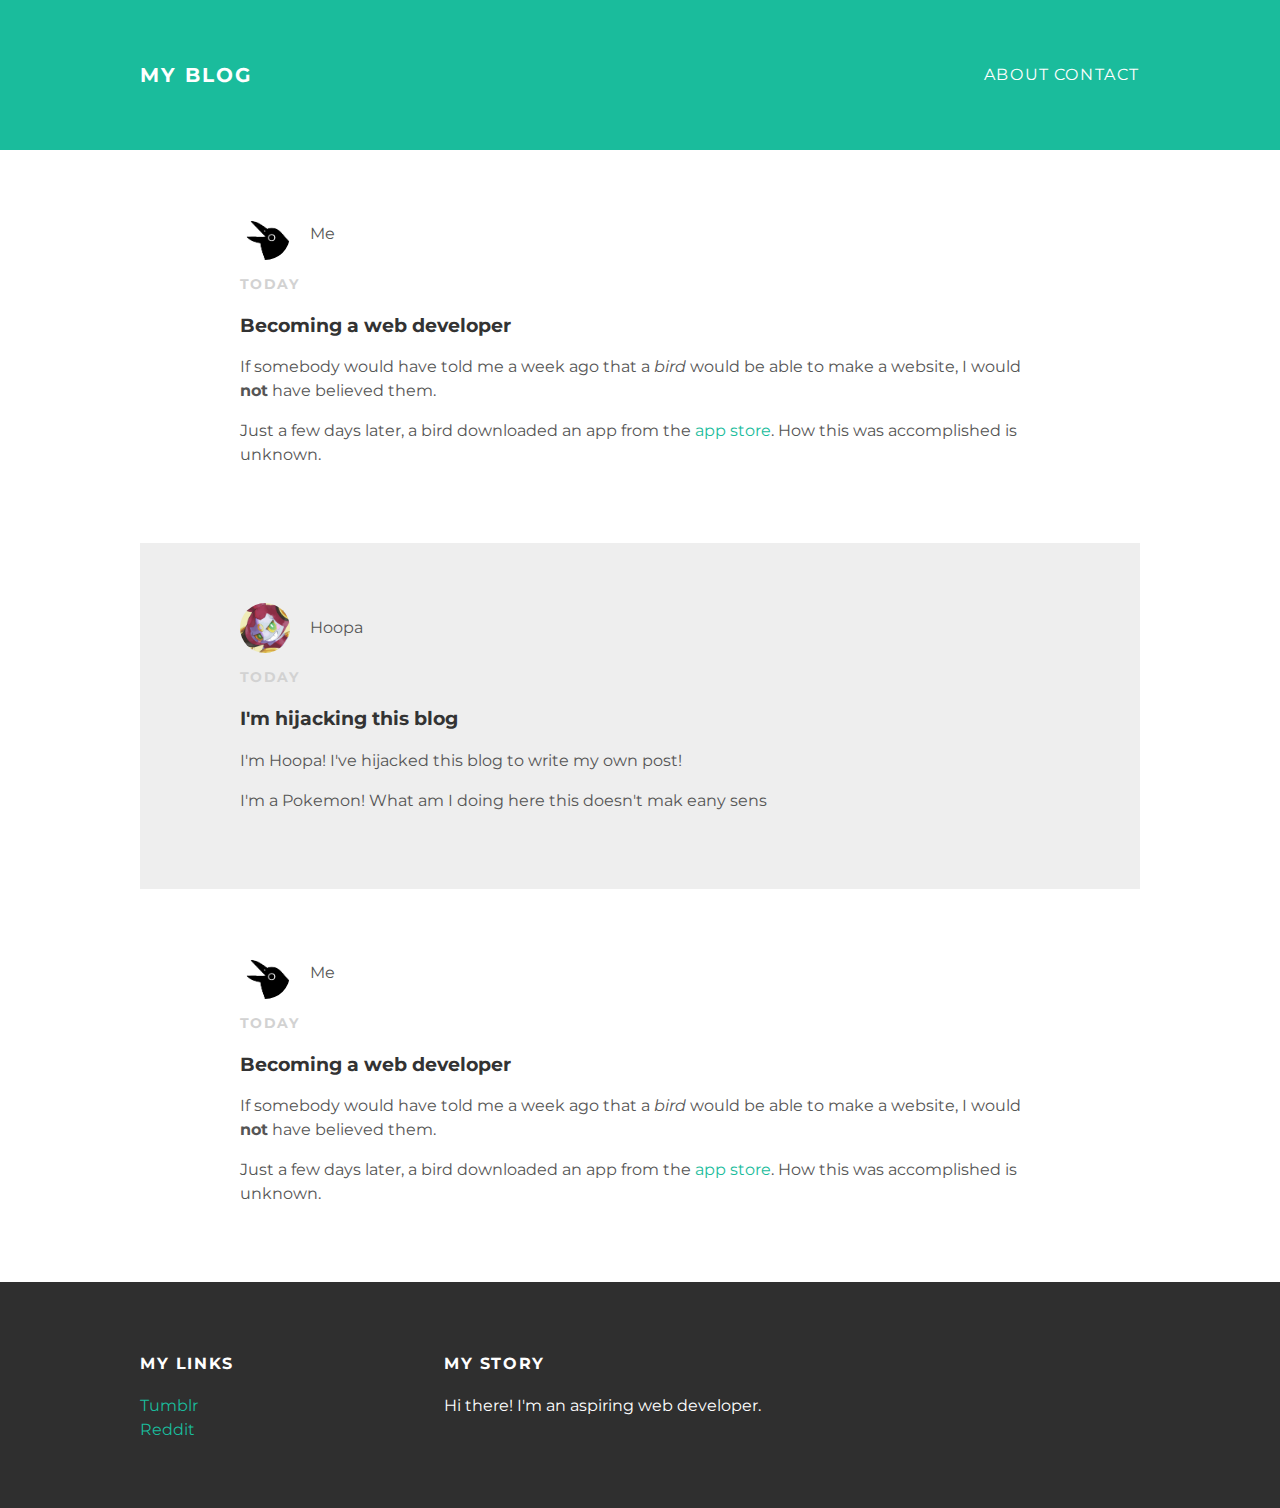
<file: index.html>
<!DOCTYPE html>
<html>
  <head>
    <title>My Blog</title>
    <link rel="stylesheet" type="text/css" href="styles.css">
  </head>
  <body>
    <div id="header">
      <div class="container">
        <a id="header-title" href="index.html">My Blog</a>
        <ul id="header-nav">
          <li><a href="about.html">About</a></li>
          <li><a href="mailto:albastrix@gmail.com">Contact</a></li>
        </ul>
      </div>
    </div>
    <div id="content">
      <div class="container">
        <div class="post">
          <div class="post-author">
            <img src="corvface.png">
            <span>Me</span>
          </div>
          <p class="post-date">Today</p>
          <h3 class="post-title">Becoming a web developer</h3>
          <div class="post-content">
            <p>If somebody would have told me a week ago that a <em>bird</em> would be able to make a website, I would <strong>not</strong> have believed them.</p>
            <p>Just a few days later, a bird downloaded an app from the <a href="https://www.apple.com/ios/app-store/">app store</a>. How this was accomplished is unknown.</p>
          </div>
        </div>
      </div>
      <div class="container">
        <div class="post">
          <div class="post-author">
            <img src="hoopa.png">
            <span>Hoopa</span>
          </div>
          <p class="post-date">Today</p>
          <h3 class="post-title">I'm hijacking this blog</h3>
          <div class="post-content">
            <p>I'm Hoopa! I've hijacked this blog to write my own post!</p>
            <p>I'm a Pokemon! What am I doing here this doesn't mak eany sens</p>
          </div>
        </div>
      </div>
      <div class="container">
        <div class="post">
          <div class="post-author">
            <img src="corvface.png">
            <span>Me</span>
          </div>
          <p class="post-date">Today</p>
          <h3 class="post-title">Becoming a web developer</h3>
          <div class="post-content">
            <p>If somebody would have told me a week ago that a <em>bird</em> would be able to make a website, I would <strong>not</strong> have believed them.</p>
            <p>Just a few days later, a bird downloaded an app from the <a href="https://www.apple.com/ios/app-store/">app store</a>. How this was accomplished is unknown.</p>
          </div>
        </div>
      </div>
    </div>
    <div id="footer">
      <div class="container">
        <div class="column">
          <h4>My Links</h4>
          <p>
            <a href="https://albastrix.tumblr.com/">Tumblr</a>
            <br>
            <a href="https://www.reddit.com/user/albastrix">Reddit</a>
          </p>
        </div>
        <div class="column">
          <h4>My Story</h4>
          <p>Hi there! I'm an aspiring web developer.</p>
        </div>
      </div>
    </div>
  <body>
</html>
</file>
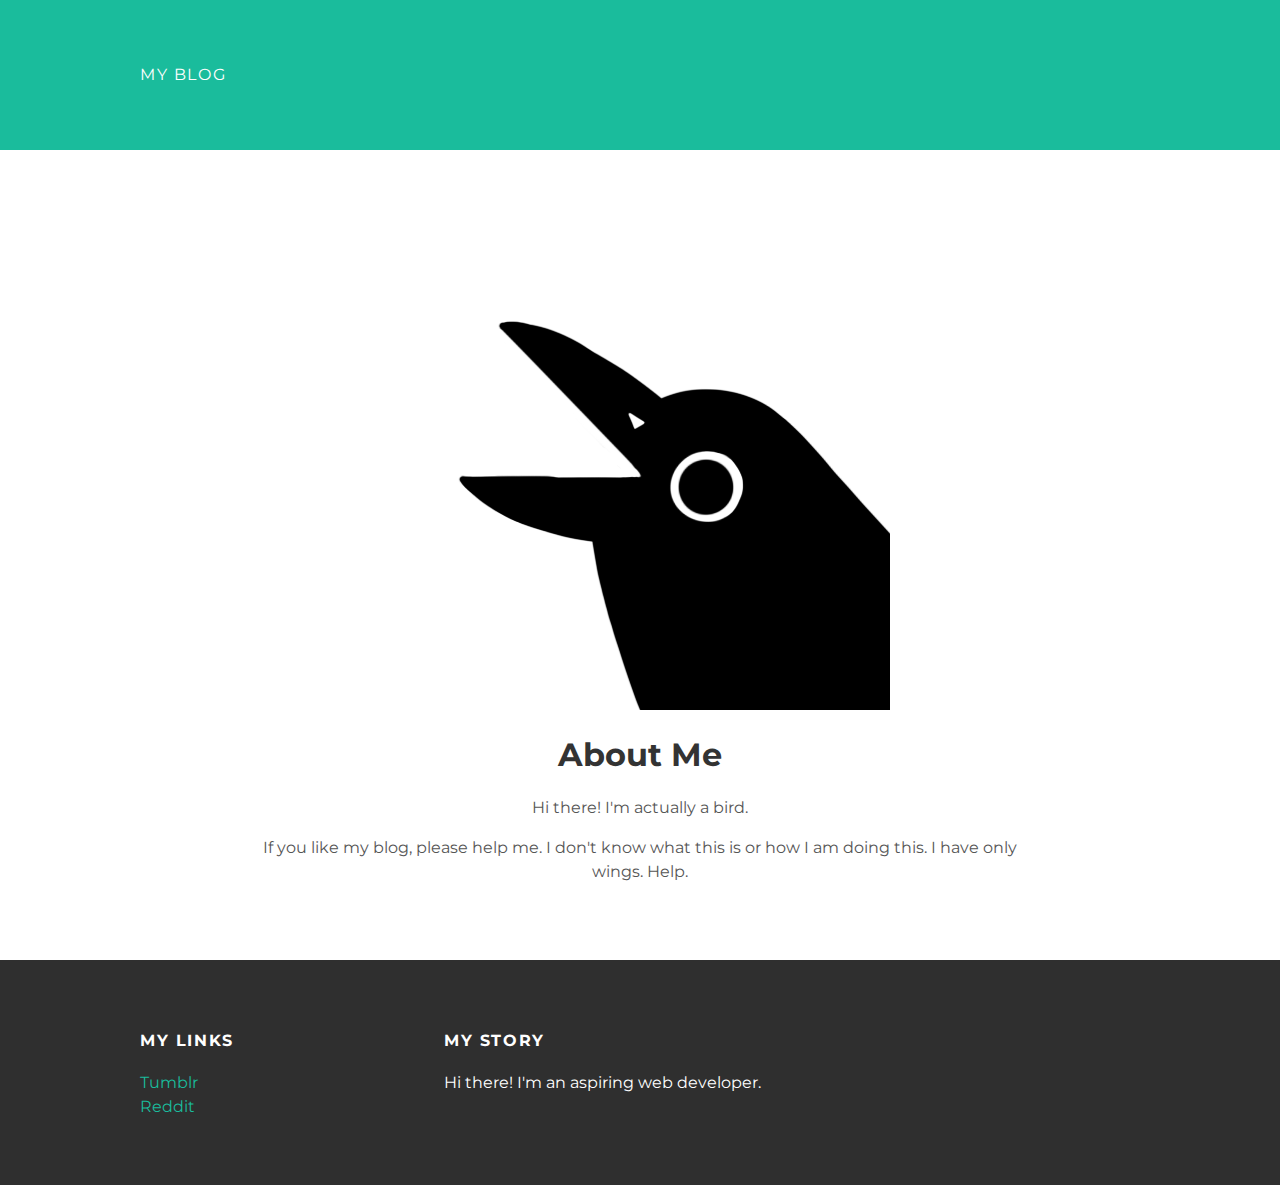
<file: about.html>
<!DOCTYPE html>
<html>
  <head>
    <title>My Blog</title>
    <link rel="stylesheet" type="text/css" href="styles.css">
  </head>
  <body>
    <div id="header">
      <div class="container">
        <a href="index.html">My Blog</a>
      </div>
    </div>
    <div id="content">
      <div class="container">
        <div class="about">
          <div class="about-author">
            <img src="corvface.png">
          </div>
          <h1 class="about-title">About Me</h1>
          <div class="about-content">
            <p>Hi there! I'm actually a bird.</p>
            <p>If you like my blog, please help me. I don't know what this is or how I am doing this. I have only wings. Help.</p>
          </div>
        </div>
      </div>
    </div>
    <div id="footer">
      <div class="container">
        <div class="column">
          <h4>My Links</h4>
          <p>
            <a href="https://albastrix.tumblr.com/">Tumblr</a>
            <br>
            <a href="https://www.reddit.com/user/albastrix">Reddit</a>
          </p>
        </div>
        <div class="column">
          <h4>My Story</h4>
          <p>Hi there! I'm an aspiring web developer.</p>
        </div>
      </div>
    </div>
  <body>
</html>
</file>
<file: styles.css>
@import url(http://fonts.googleapis.com/css?family=Montserrat:400,700);

body {
  color: #555;
  margin: 0;

  font-family: 'Montserrat', sans-serif;
}

a {
  color: #1abc9c;
  text-decoration: none;
}

a:hover{
  color: #f6a623;
}

h1, h2, h3, h4 {
  color: #333;
}

p {
  line-height: 1.5;
}

#header {
  background-color: #1abc9c;
  height: 150px;
  line-height: 150px;
}

#header a {
  color: white;
  text-decoration: none;
  text-transform: uppercase;
  letter-spacing: 0.1em;
}

#header a:hover{
  color:#222
}

#header-title {
  display: block;
  float: left;
  font-size: 20px;
  font-weight: bold;
}

#header-nav {
  display: block;
  float: right;
  padding-left: 20px;
  margin-top: 0;
}

#header-nav li {
  display: inline;
}

#footer {
  background-color: #2f2f2f;
  padding: 50px 0;
}

#footer h4 {
  color: white;
  text-transform: uppercase;
  letter-spacing: 0.1em;
}

#footer p {
  color: white;
}

.container {
  max-width: 1000px;
  margin: 0 auto;
}

.container:nth-child(even) {
  background-color: #eee;
}

.column {
  min-width: 300px;
  display: inline-block; /*"lets block elements keep their widths and heights, but lines them up in a row"*/
  vertical-align: top;
}

.post, .about {
  max-width: 800px;
  margin: 0 auto;
  padding: 60px 0;
}

.about {
  text-align: center;
}

.post-author img {
  width: 50px;
  height: 50px;
  vertical-align: middle;
  border-radius: 50%;
}

.post-author span {
  margin-left: 16px;
}

.post-date {
  color: #d2d2d2;

  font-size: 14px;
  font-weight: bold;
  text-transform: uppercase;
  letter-spacing: 0.1em;
}
</file>
